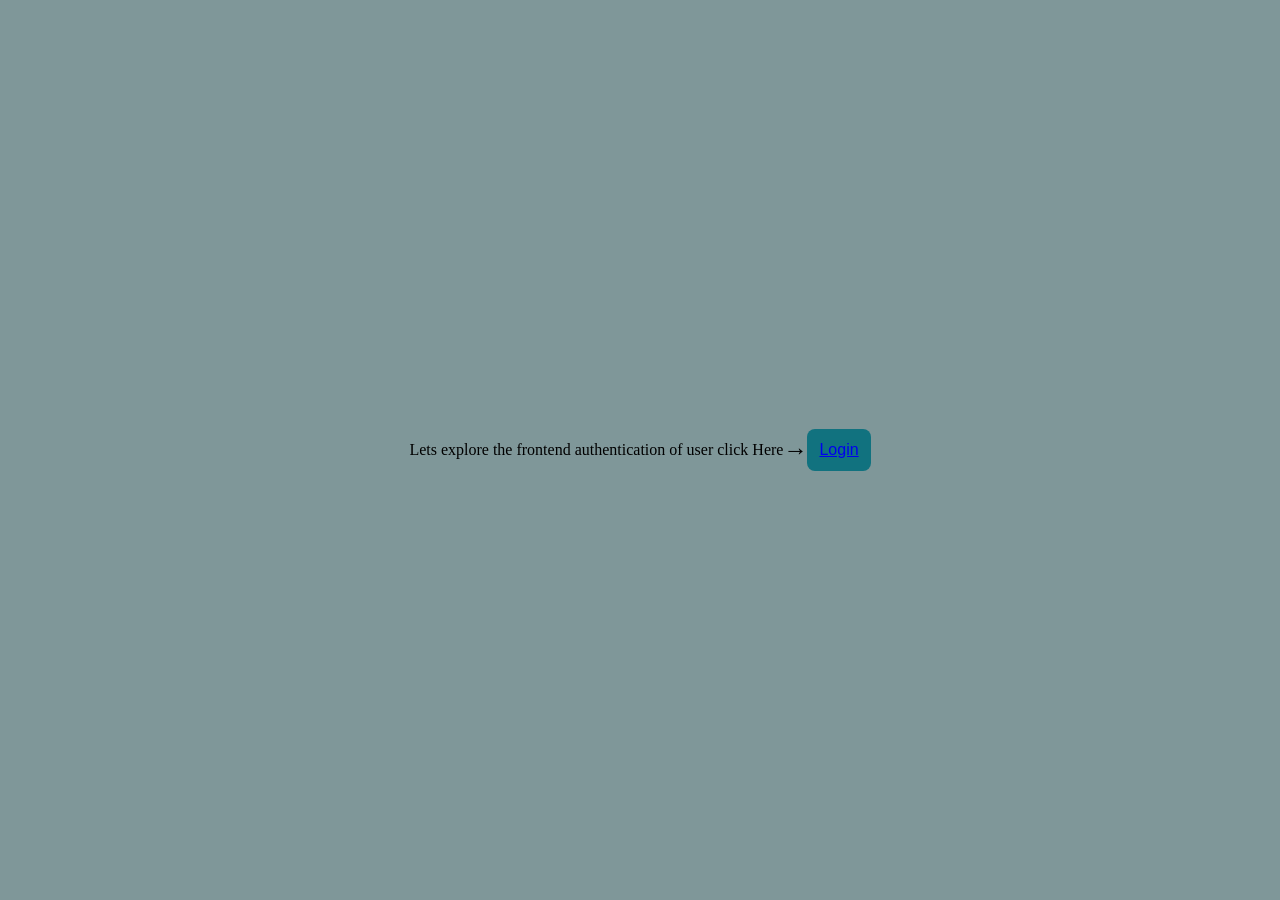
<file: index.html>
<!DOCTYPE html>
<html lang="en">
<head>
  <meta charset="UTF-8">
  <meta name="viewport" content="width=device-width, initial-scale=1.0">
  <title>index</title>
  <link rel="stylesheet" href="index.css">
</head>
<body>
  <p>
    Lets explore the  frontend authentication of user click Here 
  </p>
  <h2> &RightArrow; </h2>
  <div>
    <button type="button">
       <a href="login.html">Login</a>  
    </button>

  </div>





  
  

</body>
</html>
</file>
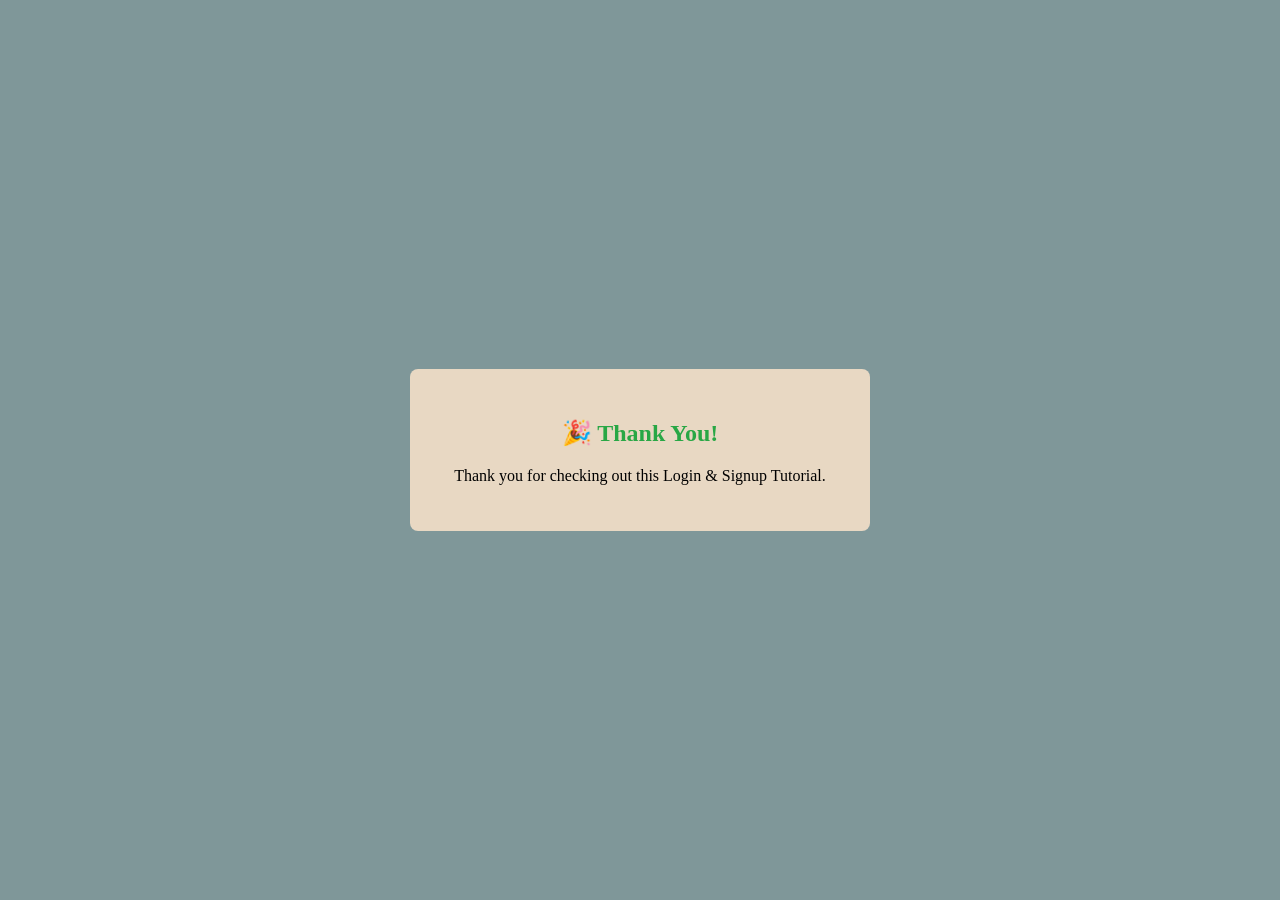
<file: home.html>
<!DOCTYPE html>
<html lang="en">
<head>
  <meta charset="UTF-8">
  <meta name="viewport" content="width=device-width, initial-scale=1.0">
  <title>home</title>
  <link rel="stylesheet" href="home.css">
</head>
<body>

  
  <div class="thank-you">
  <h2>🎉 Thank You!</h2>
  <p>Thank you for checking out this Login & Signup Tutorial.</p>
</div>
  
</body>
</html>
</file>
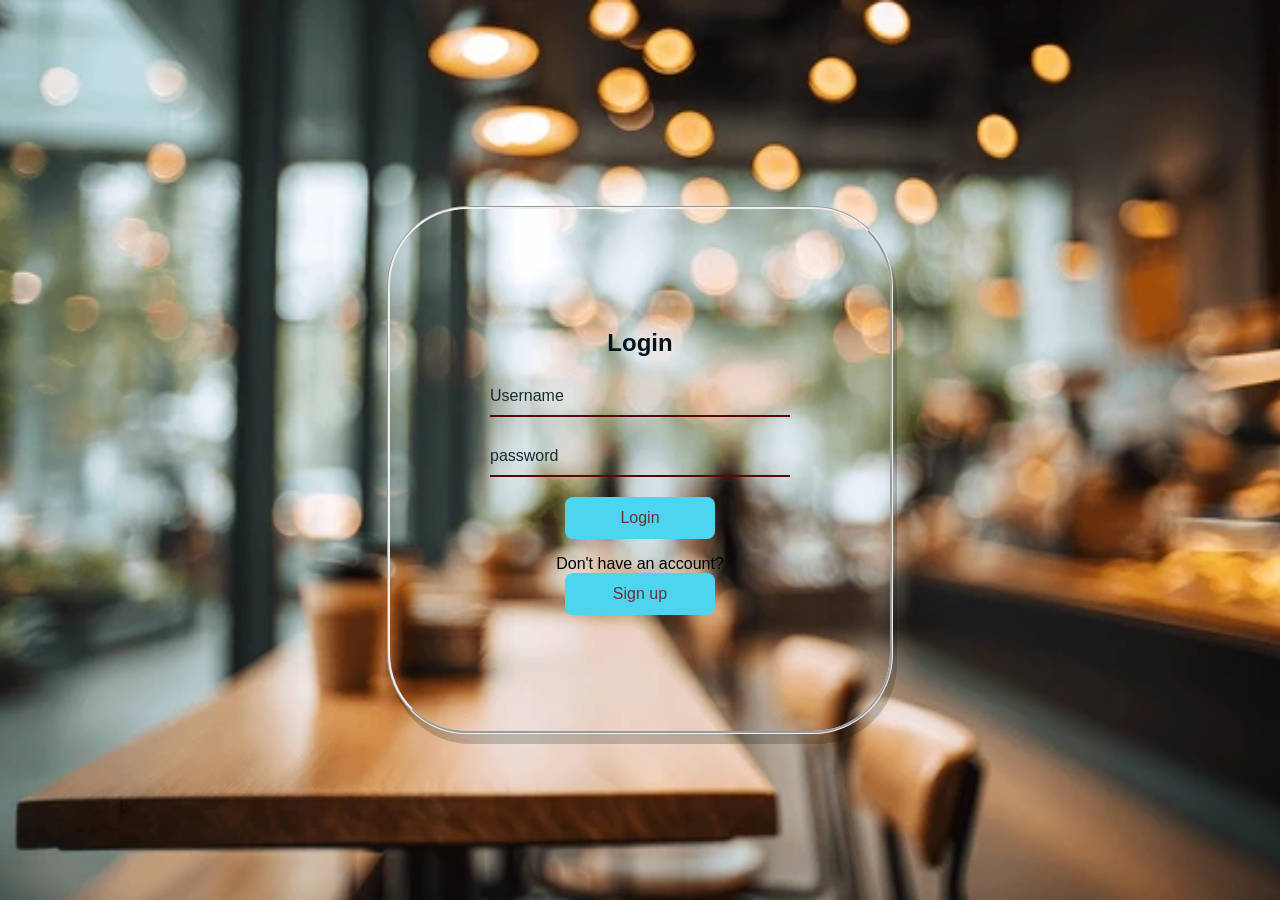
<file: login.html>
<!DOCTYPE html>
<html lang="en">
<head>
  <meta charset="UTF-8">
  <meta name="viewport" content="width=device-width, initial-scale=1.0">
  <title>Login</title>
  <link rel="stylesheet" href="login.css">
</head>
<body style="background-image: url(image.jpg.webp);">
  <header>
    <nav>
        <ul>
        </ul>
      </nav>
  </header>
  <div class="login-container">
    <h2>Login</h2>
    <form action="#" method="post">
      <div class="input-group">
        <input type="text" name="username" required>
        <label>Username</label>
      </div>
      <div class="input-group">
        <input type="password" name="password" required>
        <label>password</label>
      </div>
      <button type="submit">Login</button>
    </form>
        <p class="signup-text">
  Don't have an account? 
  <a href="signup.html">
    <button type="button">Sign up</button>
  </a>
</p>
  </div>
  <script>

document.querySelector("form").addEventListener("submit", function(e){

e.preventDefault();

let username=document.querySelector('input[name="username"]').value;
let password=document.querySelector('input[name="password"]').value;

let storedUser=localStorage.getItem("username");
let storedPass=localStorage.getItem("password");

if(username===storedUser && password===storedPass)
{
alert("Login Successful");
window.location="home.html";
}
else
{
alert("Invalid Username or Password");
}

});

</script>
</body>

</html>
</file>
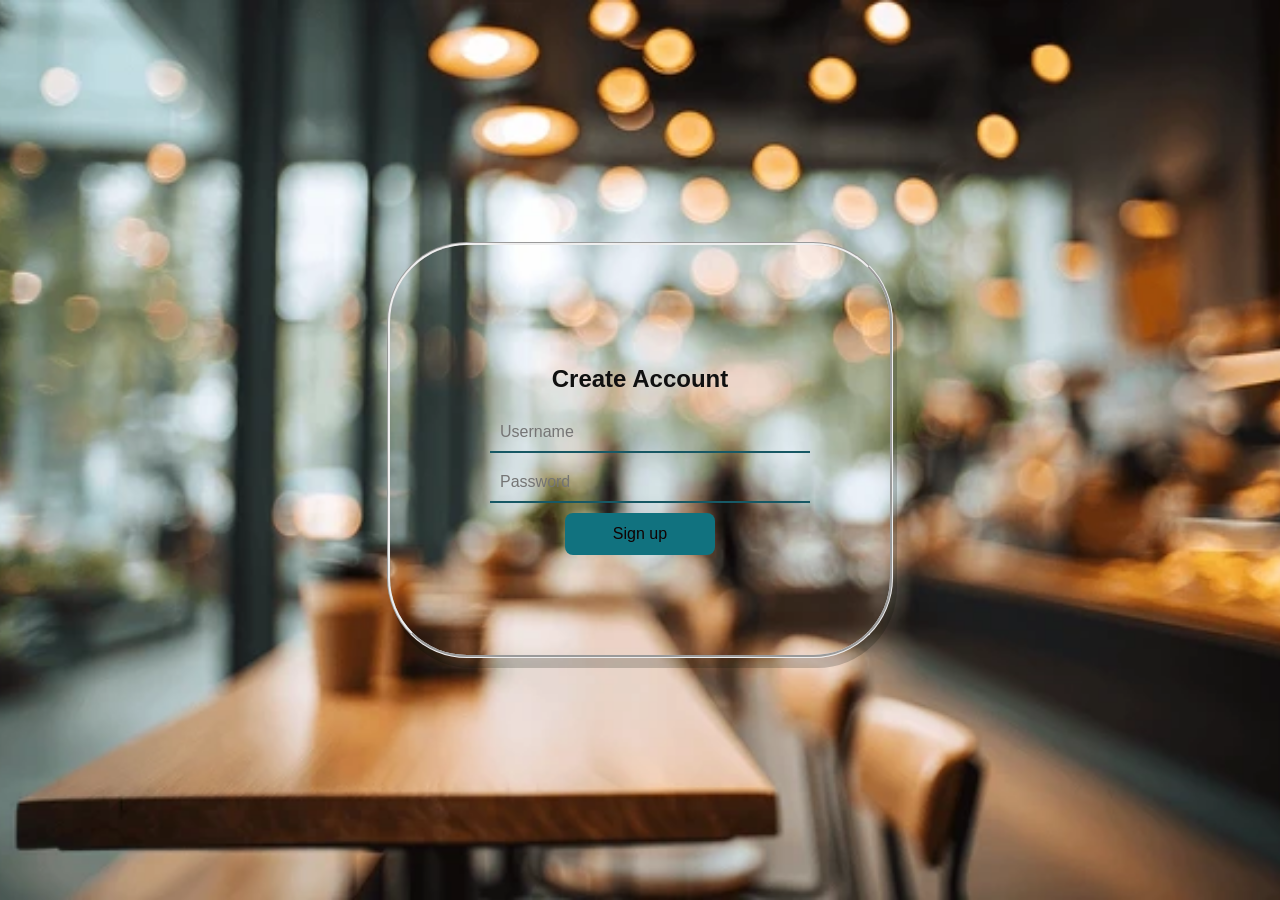
<file: signup.html>
<!DOCTYPE html>
<html>
<head>
<title>Signup</title>
</head>
<link rel="stylesheet" href="signup.css">
<body style="background-image: url(image.jpg.webp);">

  <div class="signup-container">
    <h2>Create Account</h2>
    <form onsubmit="signup(event)">
      <div class="input-group">
        <input type="text" id="username" placeholder="Username" required>
      
      </div>
      <div class="input-group">
        <input type="password" id="password" placeholder="Password" required>
      </div>
      <button type="submit">Sign up</button>
    </form>
  </div>

<script>
function signup(event)
{
    event.preventDefault(); 

    let username = document.getElementById("username").value;
    let password = document.getElementById("password").value;

    localStorage.setItem("username", username);
    localStorage.setItem("password", password);

    alert("Account Created Successfully");

    window.location.href = "login.html";
}

</script>

</body>

</html>
</file>
<file: index.css>
body {
  margin: 0;
  height: 100vh;
  display: flex;
  justify-content: center;  
  align-items: center;      
  background-color: #7f9799; 
}
h2{

  size: 100cm;
}

button {
  width: 100%;
  padding: 12px;
  background: #11727f;
  border: 10px;
  border-radius: 8px;
  color: rgb(17, 2, 2);
  font-size: 16px;
  cursor: pointer;
  transition: 0.3s;
}
</file>
<file: home.css>
.thank-you {
  background: #e8d8c3;
  padding: 30px;
  border-radius: 8px;
  text-align: center;
  width: 90%;
  max-width: 400px;
}
  


.thank-you h2 {
  color: #28a745;
}

  body {
  margin: 0;
  height: 100vh;
  display: flex;
  justify-content: center;  
  align-items: center;      
  background-color: #7f9799; 
}
</file>
<file: login.css>
body {
  margin: 0;
  padding: 0;
  font-family: Arial, sans-serif;
  background: #fff8f0;
  display: flex;
  flex-direction: column;
  align-items: center;
  min-height: 100vh;
}
body{
  margin: 0;
  height: 100vh;
  display: flex;
  justify-content: center;  
  align-items: center;
    background-repeat: no-repeat; 
    background-size: cover;        
    background-position: center;
    
}

nav ul {
  list-style: none;
  display: flex;
  justify-content: center;
  gap: 25px;
  flex-wrap: wrap;
  padding: 50;
  margin: 20px 0;
}



.login-container {

  padding: 100px;
  border-radius: 80px;
  box-shadow:  4px 10px rgba(1, 12, 2, 0.2);
  text-align: center;
  width: 300px;
  border-style: groove;
  
  
}

h2 {
  color: #04141d;
  margin-bottom: 20px;
}

.input-group {
  position: relative;
  margin-bottom: 20px;
}

.input-group input {
  width: 100%;
  padding: 10px 0;
  border: none;
  border-bottom: 2px solid #5f0505;
  outline: none;
  font-size: 16px;
  background: transparent;
}

.input-group label {
  position: absolute;
  top: 0;
  left: 0;
  padding: 10px 0;
  pointer-events: none;
  transition: 0.3s;
  color: #182c2e;
}

.input-group input:focus ~ label,
.input-group input:valid ~ label {
  top: -20px;
  font-size: 12px;
  color: #ff6f61;
}
button {
  width: 50%;
  padding: 12px;
  background: #4dd5f0;
  border: none;
  border-radius: 8px;
  color: rgb(102, 52, 52);
  font-size: 16px;
  cursor: pointer;
  transition: 0.3s;
}

button1 {
  width: 100%;
  padding: 12px;
  background: #a5cce2;
  border: none;
  border-radius: 8px;
  color: rgb(2, 12, 17);
  font-size: 16px;
  cursor: pointer;
  transition: 0.5s;
}

button:hover {
  background: #b45549;
}


.signup-text a {

  color: #054740;
  text-decoration: solid;
    
}

.signup-text :hover{
  background: #723232;

}
</file>
<file: signup.css>
body {
  margin: 0;
  padding: 0;
  font-family: Arial, sans-serif;
  display: flex;
  justify-content: center;
  align-items: center;
  height: 100vh;
}
body{
  margin: 0;
  height: 100vh;
  display: flex;
  justify-content: center;  
  align-items: center;
    background-repeat: no-repeat;  
    background-size: cover;        
    background-position: center;
}

.signup-container {

    background:  transparent color(prophoto-rgb rgb(22, 156, 166) rgb(2, 12, 18) rgb(0, 0, 7));
  padding: 100px;
  border-radius: 80px;
  box-shadow:  4px 10px rgba(1, 12, 2, 0.2);
  text-align: center;
  width: 300px;
  border-style: groove;
  
  
}

h2 {
  color: #101010;
  margin-bottom: 20px;
}

.input-group {
  margin-bottom: 10px;
}

.input-group input {
  width: 100%;
  padding: 10px ;
  border: none;
  border-bottom: 2px solid #175864;
  outline: none;
  font-size: 16px;
  background: transparent;
}


button {
  width: 50%;
  padding: 12px;
  background: #11727f;
  border: 10px;
  border-radius: 8px;
  color: rgb(17, 2, 2);
  font-size: 16px;
  cursor: pointer;
  transition: 0.3s;
}

button:hover {
  background: #e35b50;
}
</file>
